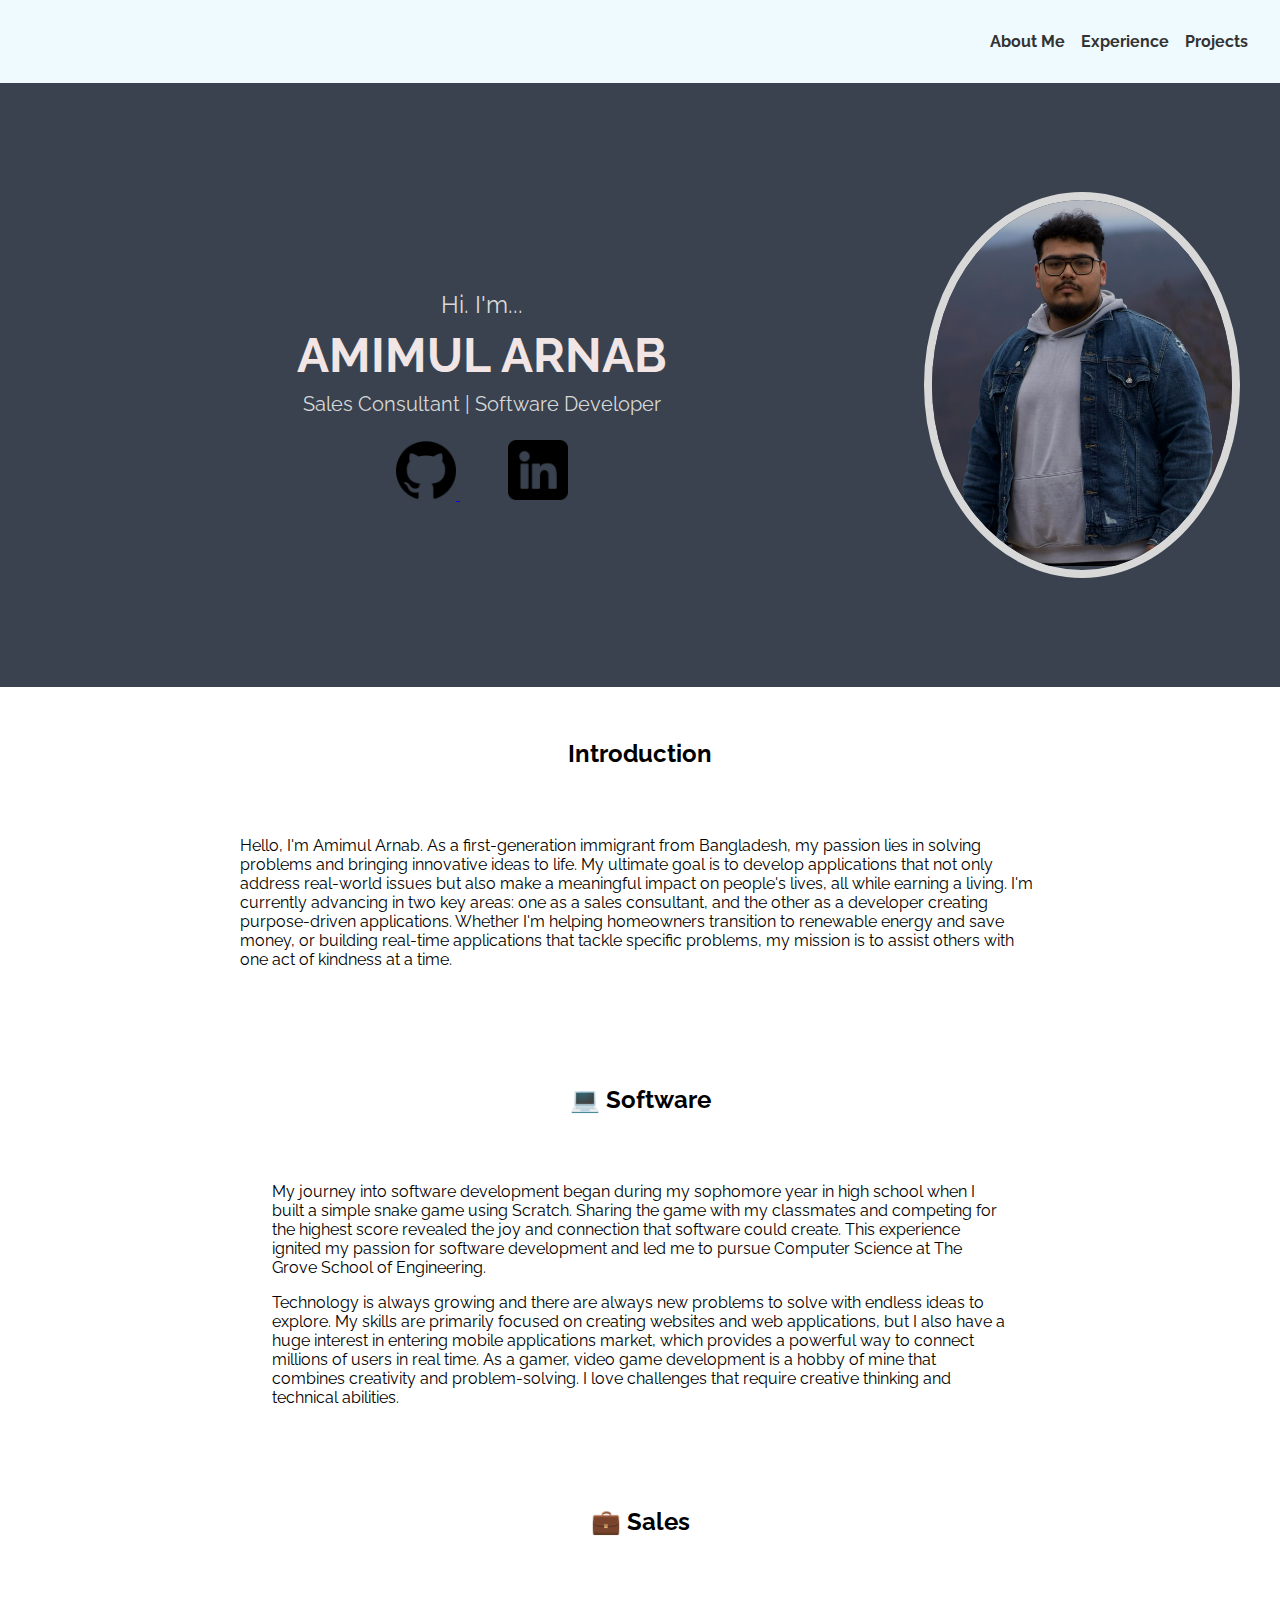
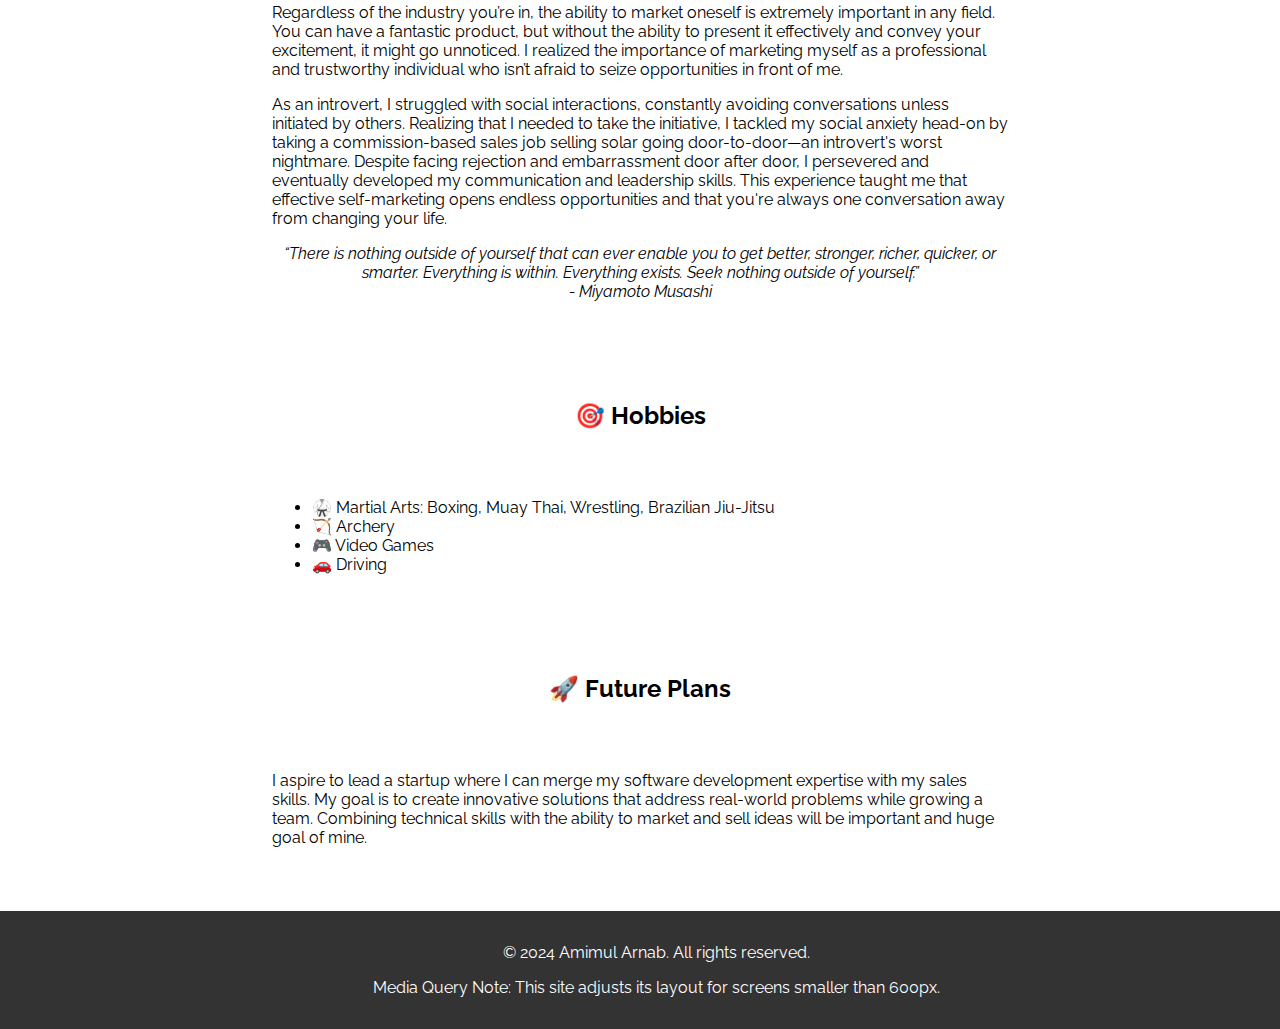
<file: index.html>
<!DOCTYPE html>
<html lang="en">
<head>
    <meta charset="UTF-8">
    <meta name="viewport" content="width=device-width, initial-scale=1.0">
    <title>About Me - Amimul Arnab</title>
    <link rel="stylesheet" href="styles.css">
    <link href="https://fonts.googleapis.com/css2?family=Raleway:wght@400;700&display=swap" rel="stylesheet">
</head>
<body>
    <header>
        <nav>
            <ul>
                <li><a href="index.html">About Me</a></li>
                <li><a href="experience.html">Experience</a></li>
                <li><a href="projects.html">Projects</a></li>
            </ul>
        </nav>
    </header>
    <section class="banner">
        <div class="content">
            <div class="text">
                <p class="intro">Hi. I'm...</p>
                <h1 class="name">AMIMUL ARNAB</h1>
                <p class="role">Sales Consultant | Software Developer</p>
                <div class="social-icons">
                    <a href="https://github.com/amimul-arnab" target="_blank">
                        <img src="assets/github.png" alt="GitHub">
                    </a>
                    <a href="https://www.linkedin.com/in/amimul-arnab/" target="_blank">
                        <img src="assets/linkedin.png" alt="LinkedIn">
                    </a>
                </div>
            </div>
            <div class="profile-picture">
                <img src="assets/pfp.jpg" alt="Amimul Arnab">
            </div>
        </div>
    </section>
    <main>
        <section class="introduction-section">
            <h2 class="section-title">Introduction</h2>
            <div class="container">
                <p>Hello, I'm Amimul Arnab. As a first-generation immigrant from Bangladesh, my passion lies in solving problems and bringing innovative ideas to life. My ultimate goal is to develop applications that not only address real-world issues but also make a meaningful impact on people's lives, all while earning a living. I'm currently advancing in two key areas: one as a sales consultant, and the other as a developer creating purpose-driven applications. Whether I'm helping homeowners transition to renewable energy and save money, or building real-time applications that tackle specific problems, my mission is to assist others with one act of kindness at a time.</p>
            </div>
        </section>

        <section class="software-section">
            <h2 class="section-title">💻 Software</h2>
            <div class="container">
                <p>My journey into software development began during my sophomore year in high school when I built a simple snake game using Scratch. Sharing the game with my classmates and competing for the highest score revealed the joy and connection that software could create. This experience ignited my passion for software development and led me to pursue Computer Science at The Grove School of Engineering.</p>
                <p>Technology is always growing and there are always new problems to solve with endless ideas to explore. My skills are primarily focused on creating websites and web applications, but I also have a huge interest in entering mobile applications market, which provides a powerful way to connect millions of users in real time. As a gamer, video game development is a hobby of mine that combines creativity and problem-solving. I love challenges that require creative thinking and technical abilities.</p>
            </div>
        </section>

        <section class="sales-section">
            <h2 class="section-title">💼 Sales</h2>
            <div class="container">
                <p>Regardless of the industry you’re in, the ability to market oneself is extremely important in any field. You can have a fantastic product, but without the ability to present it effectively and convey your excitement, it might go unnoticed. I realized the importance of marketing myself as a professional and trustworthy individual who isn’t afraid to seize opportunities in front of me.</p>
                <p>As an introvert, I struggled with social interactions, constantly avoiding conversations unless initiated by others. Realizing that I needed to take the initiative, I tackled my social anxiety head-on by taking a commission-based sales job selling solar going door-to-door—an introvert's worst nightmare. Despite facing rejection and embarrassment door after door, I persevered and eventually developed my communication and leadership skills. This experience taught me that effective self-marketing opens endless opportunities and that you're always one conversation away from changing your life.</p>
                <p class="quote"><em>“There is nothing outside of yourself that can ever enable you to get better, stronger, richer, quicker, or smarter. Everything is within. Everything exists. Seek nothing outside of yourself.”<br> - Miyamoto Musashi</em></p>
            </div>
        </section>

        <section class="hobbies-section">
            <h2 class="section-title">🎯 Hobbies</h2>
            <div class="container">
                <ul>
                    <li>🥋 Martial Arts: Boxing, Muay Thai, Wrestling, Brazilian Jiu-Jitsu</li>
                    <li>🏹 Archery</li>
                    <li>🎮 Video Games</li>
                    <li>🚗 Driving</li>
                </ul>
            </div>
        </section>

        <section class="future-plans-section">
            <h2 class="section-title">🚀 Future Plans</h2>
            <div class="container">
                <p>I aspire to lead a startup where I can merge my software development expertise with my sales skills. My goal is to create innovative solutions that address real-world problems while growing a team. Combining technical skills with the ability to market and sell ideas will be important and huge goal of mine.</p>
            </div>
        </section>
    </main>
    <footer>
        <p>© 2024 Amimul Arnab. All rights reserved.</p>
        <p>Media Query Note: This site adjusts its layout for screens smaller than 600px.</p>
    </footer>
</body>
</html>
</file>
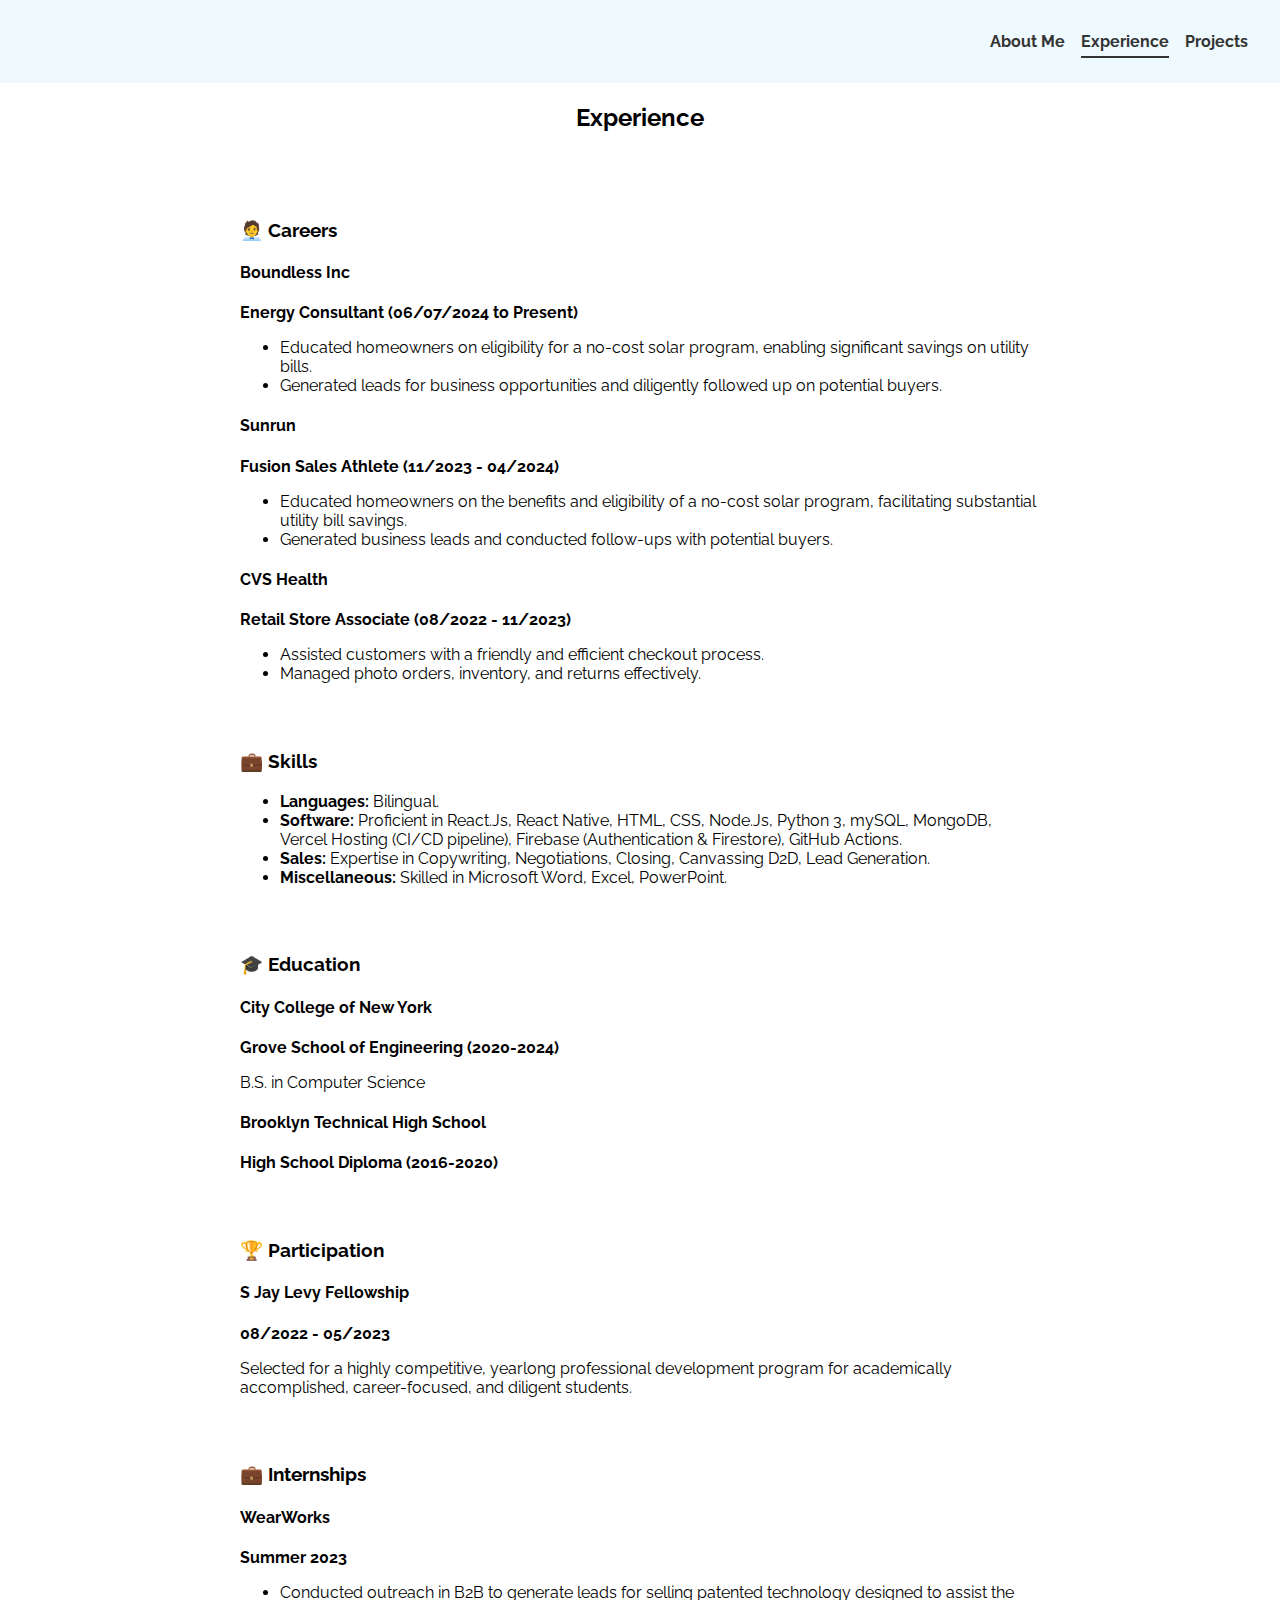
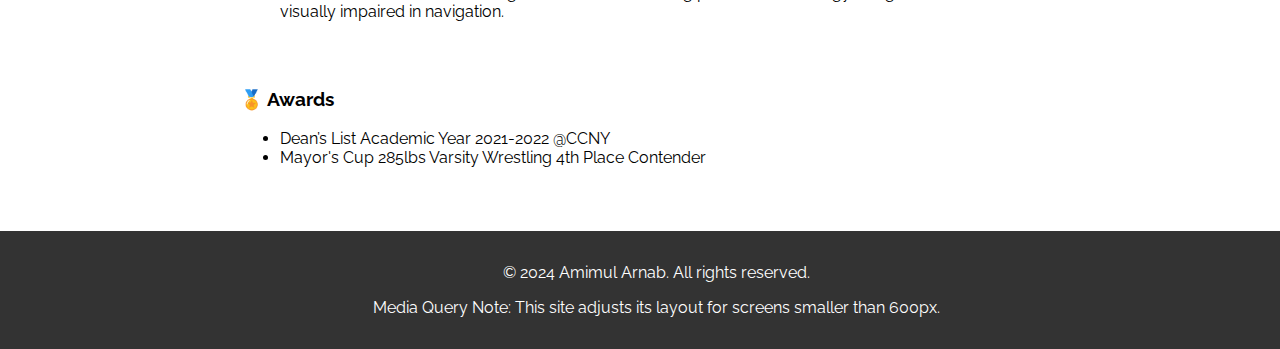
<file: experience.html>
<!DOCTYPE html>
<html lang="en">
<head>
    <meta charset="UTF-8">
    <meta name="viewport" content="width=device-width, initial-scale=1.0">
    <title>Experience - Amimul Arnab</title>
    <link rel="stylesheet" href="styles.css">
    <link href="https://fonts.googleapis.com/css2?family=Raleway:wght@400;700&display=swap" rel="stylesheet">
</head>
<body>
    <header>
        <nav>
            <ul>
                <li><a href="index.html">About Me</a></li>
                <li><a href="experience.html" class="active">Experience</a></li>
                <li><a href="projects.html">Projects</a></li>
            </ul>
        </nav>
    </header>
    <main>
        <section>
            <h2 class="section-title">Experience</h2>
            <div class="container">
                <div class="experience-section">
                    <h3>🧑‍💼 Careers</h3>
                    <div class="experience-item">
                        <h4>Boundless Inc</h4>
                        <p><strong>Energy Consultant (06/07/2024 to Present)</strong></p>
                        <ul>
                            <li>Educated homeowners on eligibility for a no-cost solar program, enabling significant savings on utility bills.</li>
                            <li>Generated leads for business opportunities and diligently followed up on potential buyers.</li>
                        </ul>
                    </div>
                    <div class="experience-item">
                        <h4>Sunrun</h4>
                        <p><strong>Fusion Sales Athlete (11/2023 - 04/2024)</strong></p>
                        <ul>
                            <li>Educated homeowners on the benefits and eligibility of a no-cost solar program, facilitating substantial utility bill savings.</li>
                            <li>Generated business leads and conducted follow-ups with potential buyers.</li>
                        </ul>
                    </div>
                    <div class="experience-item">
                        <h4>CVS Health</h4>
                        <p><strong>Retail Store Associate (08/2022 - 11/2023)</strong></p>
                        <ul>
                            <li>Assisted customers with a friendly and efficient checkout process.</li>
                            <li>Managed photo orders, inventory, and returns effectively.</li>
                        </ul>
                    </div>
                </div>

                <div class="skills-section">
                    <h3>💼 Skills</h3>
                    <div class="skills-container">
                        <ul>
                            <li><strong>Languages:</strong> Bilingual.</li>
                            <li><strong>Software:</strong> Proficient in React.Js, React Native, HTML, CSS, Node.Js, Python 3, mySQL, MongoDB, Vercel Hosting (CI/CD pipeline), Firebase (Authentication & Firestore), GitHub Actions.</li>
                            <li><strong>Sales:</strong> Expertise in Copywriting, Negotiations, Closing, Canvassing D2D, Lead Generation.</li>
                            <li><strong>Miscellaneous:</strong> Skilled in Microsoft Word, Excel, PowerPoint.</li>
                        </ul>
                    </div>
                </div>

                <div class="education-section">
                    <h3>🎓 Education</h3>
                    <div>
                        <h4>City College of New York</h4>
                        <p><strong>Grove School of Engineering (2020-2024)</strong></p>
                        <p>B.S. in Computer Science</p>
                    </div>
                    <div>
                        <h4>Brooklyn Technical High School</h4>
                        <p><strong>High School Diploma (2016-2020)</strong></p>
                    </div>
                </div>

                <div class="participation-section">
                    <h3>🏆 Participation</h3>
                    <div>
                        <h4>S Jay Levy Fellowship</h4>
                        <p><strong>08/2022 - 05/2023</strong></p>
                        <p>Selected for a highly competitive, yearlong professional development program for academically accomplished, career-focused, and diligent students.</p>
                    </div>
                </div>

                <div class="internships-section">
                    <h3>💼 Internships</h3>
                    <div>
                        <h4>WearWorks</h4>
                        <p><strong>Summer 2023</strong></p>
                        <ul>
                            <li>Conducted outreach in B2B to generate leads for selling patented technology designed to assist the visually impaired in navigation.</li>
                        </ul>
                    </div>
                </div>

                <div class="awards-section">
                    <h3>🏅 Awards</h3>
                    <ul>
                        <li>Dean’s List Academic Year 2021-2022 @CCNY</li>
                        <li>Mayor's Cup 285lbs Varsity Wrestling 4th Place Contender</li>
                    </ul>
                </div>
            </div>
        </section>
    </main>
    <footer>
        <p>© 2024 Amimul Arnab. All rights reserved.</p>
        <p>Media Query Note: This site adjusts its layout for screens smaller than 600px.</p>
    </footer>
</body>
</html>
</file>
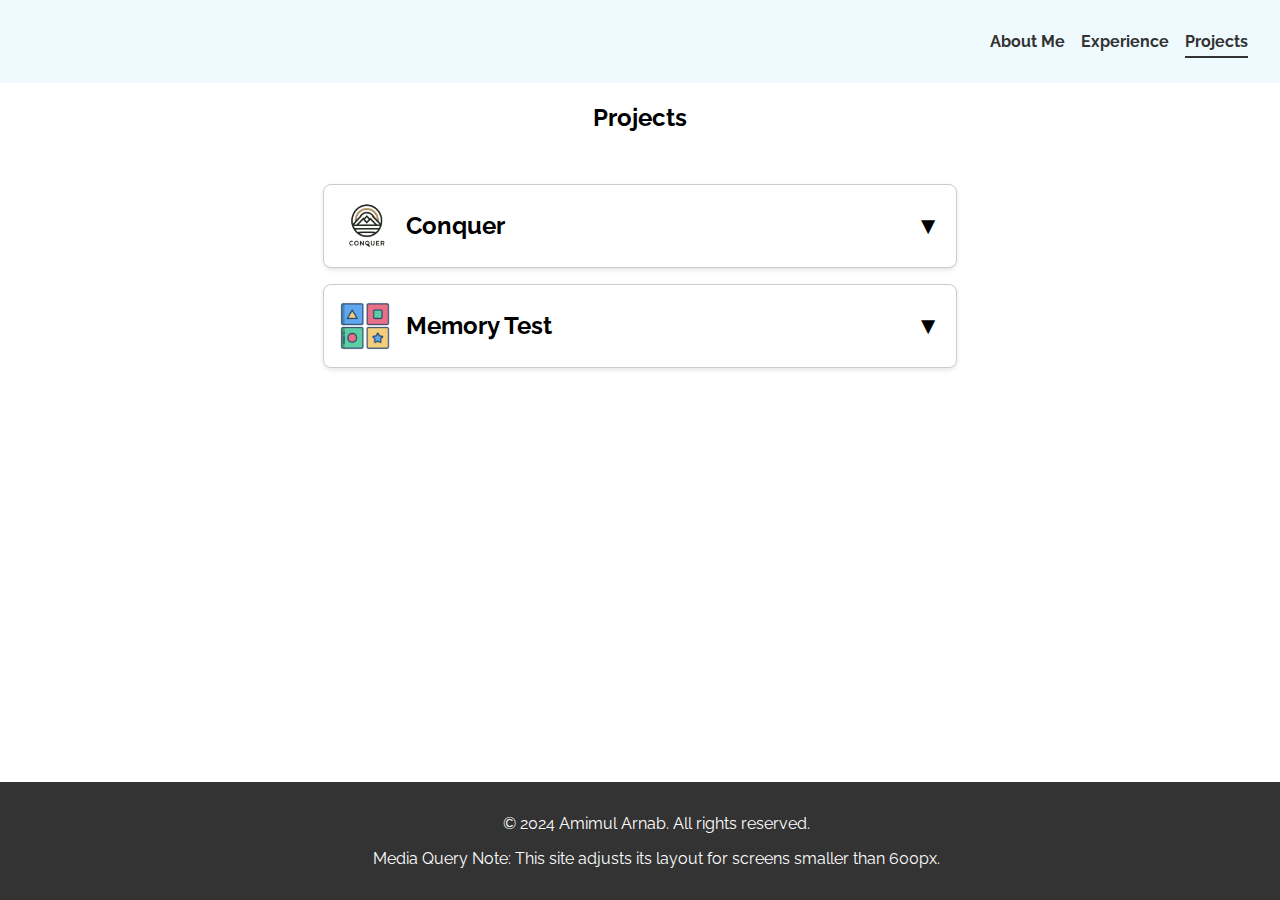
<file: projects.html>
<!DOCTYPE html>
<html lang="en">
<head>
    <meta charset="UTF-8">
    <meta name="viewport" content="width=device-width, initial-scale=1.0">
    <title>Projects - Amimul Arnab</title>
    <link rel="stylesheet" href="styles.css">
    <link href="https://fonts.googleapis.com/css2?family=Raleway:wght@400;700&display=swap" rel="stylesheet">
</head>
<body>
    <header>
        <nav>
            <ul>
                <li><a href="index.html">About Me</a></li>
                <li><a href="experience.html">Experience</a></li>
                <li><a href="projects.html" class="active">Projects</a></li>
            </ul>
        </nav>
    </header>
    <main>
        <section>
            <h2 class="section-title">Projects</h2>
            <div class="container">
                <!-- Conquer Project -->
                <div class="project-item" onclick="toggleProjectDetails(this)">
                    <div class="project-header">
                        <img src="assets/conquer.png" alt="Conquer">
                        <span class="project-title">Conquer</span>
                        <span class="project-toggle">▼</span>
                    </div>
                    <div class="project-details">
                        <p><strong>Description:</strong> Conquer is a social media platform that aims to provide a supportive community designed to help individuals overcome various addictions by providing resources, tools, and a community to connect with. The world stigmatizes mental health making it difficult for people to seek help. We provide a safe space for users to join groups to chat with others. There is also a place to book with instructors and find a help center. This project is a concept of a social media platform advocated to mental health and self improvement. This is only a prototype and a Minimally Viable Product.</p>
                        <p><strong>Features:</strong> Messaging, Find a help center, Book an instructor, Create a Status, Find Resources with dedicated links.</p>
                        <p><strong>Tech Stack:</strong></p>
                        <ul>
                            <li>Frontend: React.JS & CSS</li>
                            <li>Backend: Node.JS, Express.JS, Firebase Authentication</li>
                            <li>Database: Firebase Firestore</li>
                            <li>Testing: Node.Js</li>
                            <li>API: Quotable, Leaflet + Open Road + Nominatim, Stripe</li>
                            <li>Deployment: Firebase Functions</li>
                        </ul>
                        <p><strong>Contributors:</strong> Amimul Arnab, Mohammed Rahman, Joshua Henry</p>
                        <p><strong>Project Status:</strong> Prototype Completed.</p>
                        <a href="https://conquer-app.web.app/" target="_blank" class="launch-button">Launch</a>
                        <a href="https://github.com/amimul-arnab/Conquer" target="_blank" class="github-link">
                            <img src="assets/github.png" alt="GitHub" class="github-icon">
                        </a>
                    </div>
                </div>
                <!-- Memory Test Project -->
                <div class="project-item" onclick="toggleProjectDetails(this)">
                    <div class="project-header">
                        <img src="assets/memorytest.png" alt="Memory Test">
                        <span class="project-title">Memory Test</span>
                        <span class="project-toggle">▼</span>
                    </div>
                    <div class="project-details">
                        <p><strong>Description:</strong> Memory Test is a project used for the initiation trial for Codepath. This is my first real world application I completed on a simple memory test game completed in 2022. Enjoy!</p>
                        <p><strong>Features:</strong> Clickable buttons with music playing. Feedback for correct inputs. Failure message upon incorrect inputs.</p>
                        <p><strong>Tech Stack:</strong></p>
                        <ul>
                            <li>Frontend: HTML 5 & CSS</li>
                            <li>Backend: Javascript</li>
                            <li>Deployment: Glitch</li>
                        </ul>
                        <p><strong>Contributors:</strong> Amimul Arnab</p>
                        <p><strong>Project Status:</strong> Completed.</p>
                        <a href="https://memory-test.glitch.me/" target="_blank" class="launch-button">Launch</a>
                        <a href="https://github.com/amimul-arnab/memory-test" target="_blank" class="github-link">
                            <img src="assets/github.png" alt="GitHub" class="github-icon">
                        </a>
                    </div>
                </div>
            </div>
        </section>
    </main>
    <footer>
        <p>© 2024 Amimul Arnab. All rights reserved.</p>
        <p>Media Query Note: This site adjusts its layout for screens smaller than 600px.</p>
    </footer>
    <script>
        function toggleProjectDetails(element) {
            element.classList.toggle('active');
        }
    </script>
</body>
</html>
</file>
<file: styles.css>
body {
    font-family: 'Raleway', sans-serif;
    margin: 0;
    padding: 0;
    box-sizing: border-box;
    display: flex;
    flex-direction: column;
    min-height: 100vh;
}

header {
    background-color: #EFFAFF;
    color: #333;
    padding: 1rem;
}

header nav ul {
    list-style: none;
    padding: 0;
    display: flex;
    justify-content: flex-end;
}

header nav ul li {
    margin-right: 1rem;
}

header nav ul li a {
    color: #333;
    text-decoration: none;
    font-weight: bold;
    position: relative;
    padding-bottom: 0.5rem;
}

header nav ul li a:hover,
header nav ul li a.active {
    color: #333;
}

header nav ul li a::after {
    content: '';
    position: absolute;
    width: 0;
    height: 2px;
    display: block;
    margin-top: 5px;
    right: 0;
    background: #333;
    transition: width 0.2s ease, background-color 0.2s ease;
}

header nav ul li a:hover::after,
header nav ul li a.active::after {
    width: 100%;
    left: 0;
    background: #333;
}

.banner {
    background-color: #39424E;
    color: #D8D8D8;
    display: flex;
    justify-content: center;
    align-items: center;
    padding: 2rem;
    position: relative;
    height: 60vh;
}

.banner .content {
    display: flex;
    align-items: center;
    justify-content: space-between;
    width: 100%;
    max-width: 1200px;
    text-align: center;
}

.banner .text {
    flex: 1;
}

.banner .text .intro {
    font-size: 1.5rem;
    margin-bottom: 0.5rem;
}

.banner .text .name {
    font-size: 3rem;
    font-weight: 700;
    color: #F1E5E5;
    margin: 0;
    line-height: 1.2;
}

.banner .text .role {
    font-size: 1.25rem;
    margin-top: 0.5rem;
    margin-bottom: 0.5rem;
    line-height: 1.2;
}

.banner .profile-picture {
    width: 300px;
    height: auto;
    border: 8px solid #D8D8D8;
    border-radius: 80%;
    overflow: hidden;
}

.banner .profile-picture img {
    width: 100%;
    height: 100%;
    object-fit: cover;
}

.social-icons {
    margin-top: 1.5rem;
    text-align: center;
}

.social-icons a {
    margin: 0 1.5rem;
}

.social-icons img {
    width: 60px;
    height: 60px;
}

footer {
    background-color: #333;
    color: #fff;
    text-align: center;
    padding: 1rem;
    width: 100%;
    margin-top: auto;
}

.container {
    padding: 2rem;
}

.section-title {
    text-align: center;
    font-size: x-large;
}

.project-item {
    background-color: #fff;
    border: 1px solid #ccc;
    border-radius: 8px;
    box-shadow: 0 2px 4px rgba(0, 0, 0, 0.1);
    margin-bottom: 1rem;
    padding: 1rem;
    cursor: pointer;
    transition: box-shadow 0.3s;
    max-width: 600px;
    margin-left: auto;
    margin-right: auto;
}

.project-item:hover {
    box-shadow: 0 4px 8px rgba(0, 0, 0, 0.2);
}

.project-header {
    display: flex;
    align-items: center;
    justify-content: space-between;
}

.project-header img {
    width: 50px;
    height: 50px;
}

.project-title {
    flex-grow: 1;
    margin-left: 1rem;
    font-size: 1.5rem;
    font-weight: bold;
}

.project-toggle {
    font-size: 1.5rem;
}

.project-details {
    display: none;
    margin-top: 1rem;
    text-align: left;
}

.project-item.active .project-details {
    display: block;
}

.launch-button {
    display: inline-block;
    margin-top: 1rem;
    padding: 0.5rem 1rem;
    background-color: #39424E;
    color: #fff;
    text-decoration: none;
    border-radius: 4px;
}

.github-link {
    display: inline-block;
    margin-left: 0.5rem;
    vertical-align: middle;
}

.github-icon {
    width: 24px;
    height: 24px;
}

.introduction-section {
    text-align: center;
    padding: 2rem 0;
}

.introduction-section .container {
    max-width: 800px;
    margin: 0 auto;
    text-align: left;
}

.software-section,
.sales-section,
.hobbies-section,
.future-plans-section {
    padding: 1rem 2rem;
    margin-left: auto;
    margin-right: auto;
    max-width: 800px;
    text-align: left;
}

.quote {
    text-align: center;
    font-style: italic;
    margin-top: 1rem;
}

.experience-section,
.skills-section,
.education-section,
.participation-section,
.internships-section,
.awards-section {
    padding: 1rem 2rem;
    margin-left: auto;
    margin-right: auto;
    max-width: 800px;
    text-align: left;
}

@media (max-width: 600px) {
    header nav ul {
        flex-direction: column;
        align-items: center;
    }

    header nav ul li {
        margin-right: 0;
        margin-bottom: 1rem;
    }

    .banner {
        flex-direction: column;
        align-items: center;
    }

    .banner .content {
        flex-direction: column;
        align-items: center;
    }

    .banner .text,
    .banner .profile-picture {
        max-width: 100%;
        text-align: center;
    }

    .banner .text .intro {
        font-size: 1.25rem;
        margin-bottom: 0.5rem;
    }

    .banner .text .name {
        font-size: 2.5rem;
        margin: 0;
        line-height: 1.2;
    }

    .banner .text .role {
        font-size: 1rem;
        margin-top: 0.5rem;
        margin-bottom: 0.5rem;
        line-height: 1.2;
    }

    .banner .profile-picture {
        width: 150px;
        height: 150px;
    }

    .social-icons {
        margin-top: 0.5rem;
    }

    .social-icons img {
        width: 30px;
        height: 30px;
    }

    .introduction-section .container,
    .software-section,
    .sales-section,
    .hobbies-section,
    .future-plans-section,
    .experience-section,
    .skills-section,
    .education-section,
    .participation-section,
    .internships-section,
    .awards-section {
        padding: 1rem;
    }
}
</file>
